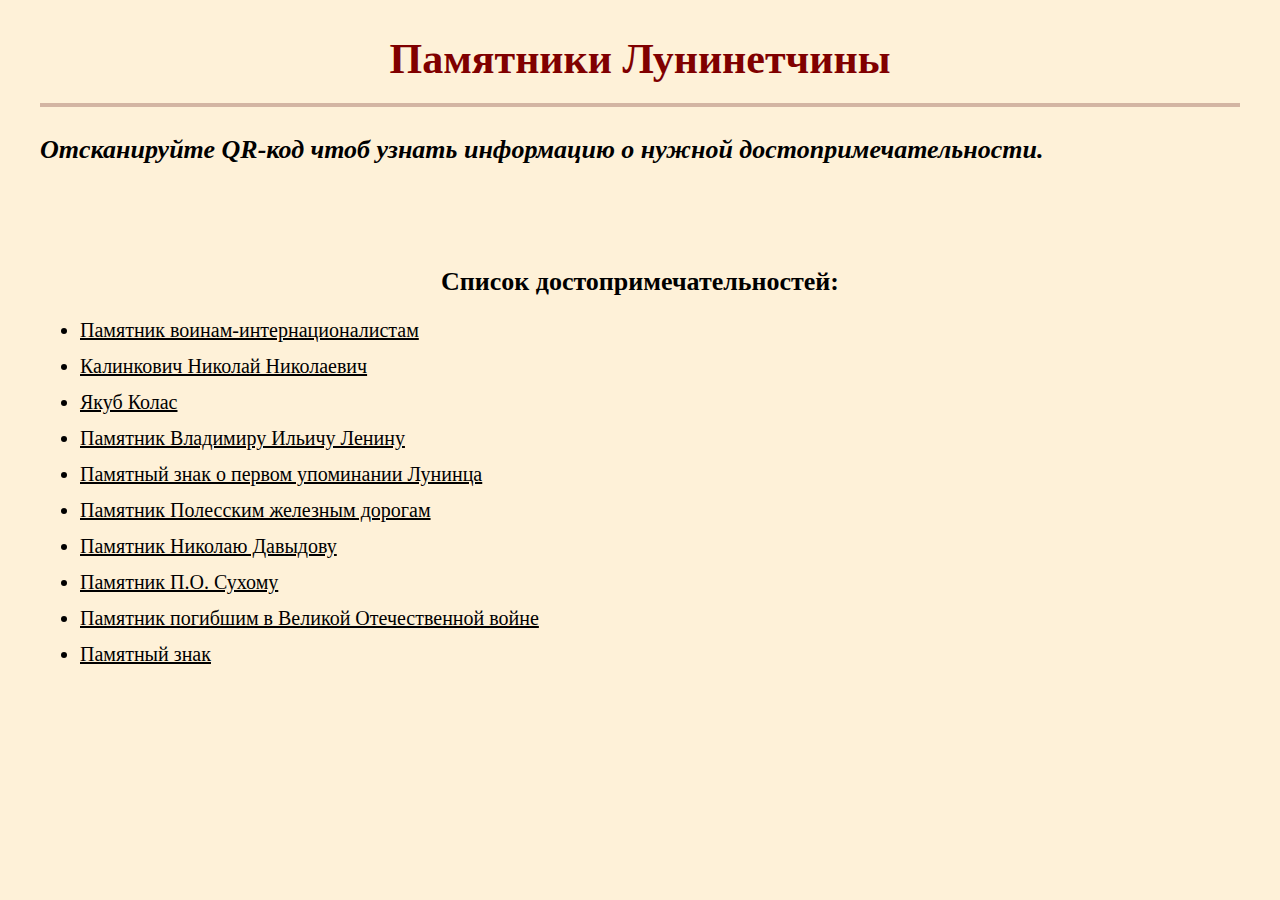
<file: index.html>
﻿<html lang="ru">

<head>
    <meta name="viewport" content="width=device-width, initial-scale=1"/>
    <title>Памятники Лунинетчины</title>
    <link rel="stylesheet" href="./style.css">
</head>

<body>
<div class="content">
    <h1>Памятники Лунинетчины</h1>
    <hr>
    <p class="main-text">
        <b><i>Отсканируйте QR-код чтоб узнать информацию о нужной достопримечательности.</i></b>
    </p>
    <div>
        <h2 style="margin-top: 100px">Список достопримеча&shy;тельностей:</h2>
        <ul>
            <li><a href="/afgan.html">Памятник воинам-интернационалистам</a></li>
            <li><a href="/kalinkovich.html">Калинкович Николай Николаевич</a></li>
            <li><a href="/kolos.html">Якуб Колас</a></li>
            <li><a href="/lenin.html">Памятник Владимиру Ильичу Ленину</a></li>
            <li><a href="/luninets.html">Памятный знак о первом упоминании Лунинца</a></li>
            <li><a href="/parovoz.html">Памятник Полесским железным дорогам</a></li>
            <li><a href="/samolot.html">Памятник Николаю Давыдову</a></li>
            <li><a href="/suhoj.html">Памятник П.О. Сухому</a></li>
            <li><a href="/vov.html">Памятник погибшим в Великой Отечественной войне</a></li>
            <li><a href="/znak.html">Памятный знак</a></li>
        </ul>
    </div>
</div>
</body>

</html>
</file>
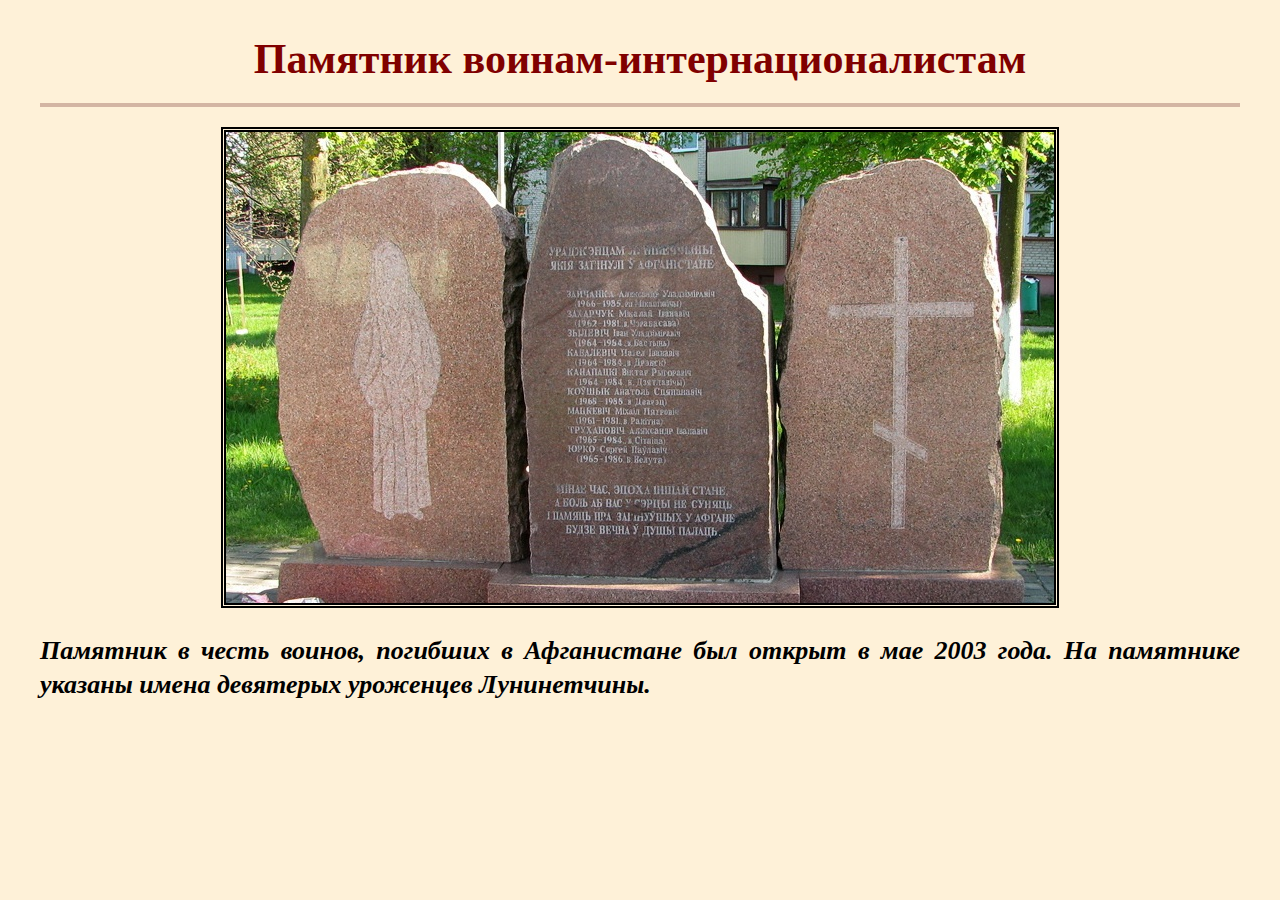
<file: afgan.html>
﻿<html lang="ru">

<head>
    <meta name="viewport" content="width=device-width, initial-scale=1"/>
    <title>Памятник воинам-интернационалистам | Памятники Лунинетчины</title>
    <link rel="stylesheet" href="./style.css">
</head>

<body>
<div class="content">
    <h1>Памятник воинам-интернационалистам</h1>
    <hr>
    <img src="./img/afgan.jpg">
    <p class="main-text"><b><i>
        Памятник в честь воинов, погибших в Афганистане был открыт в мае 2003 года.
        На памятнике указаны имена девятерых уроженцев Лунинетчины.
    </i></b></p>
</div>
</body>

</html>
</file>
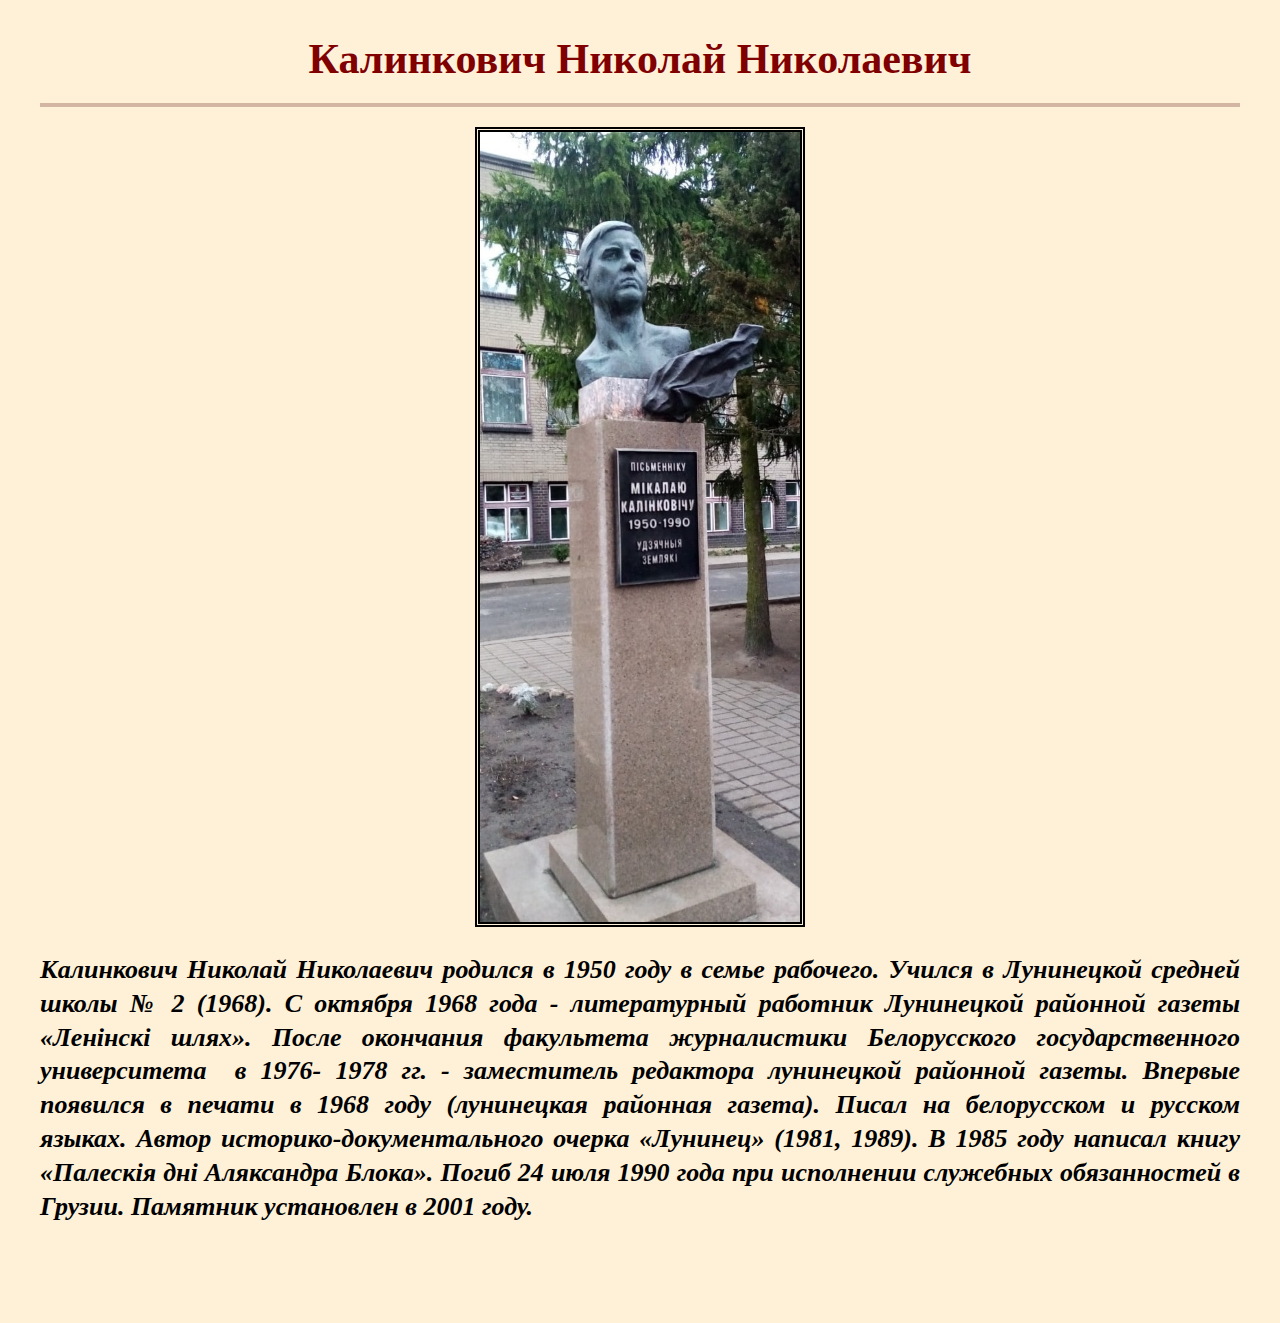
<file: kalinkovich.html>
﻿<html lang="ru">

<head>
    <meta name="viewport" content="width=device-width, initial-scale=1"/>
    <title>Калинкович | Памятники Лунинетчины</title>
    <link rel="stylesheet" href="./style.css">
</head>

<body>
<div class="content">
    <h1>Калинкович Николай Николаевич</h1>
    <hr>
    <img src="./img/kalinkovich.jpg">
    <p class="main-text"><b><i>
        Калинкович Николай Николаевич родился в 1950 году в семье рабочего. Учился в Лунинецкой
        средней школы № 2 (1968). С октября 1968 года - литературный работник
        Лунинецкой районной газеты «Ленінскі шлях». После окончания факультета
        журналистики Белорусского государственного университета  в 1976-
        1978 гг. - заместитель редактора лунинецкой районной газеты. Впервые появился в печати в 1968 году
        (лунинецкая районная газета). Писал на белорусском и русском языках. Автор историко-документального
        очерка «Лунинец» (1981, 1989). В 1985 году написал книгу «Палескія дні Аляксандра Блока». Погиб 24 июля 1990
        года при исполнении служебных обязанностей в Грузии.
        Памятник установлен в 2001 году.
    </i></b></p>
</div>
</body>

</html>
</file>
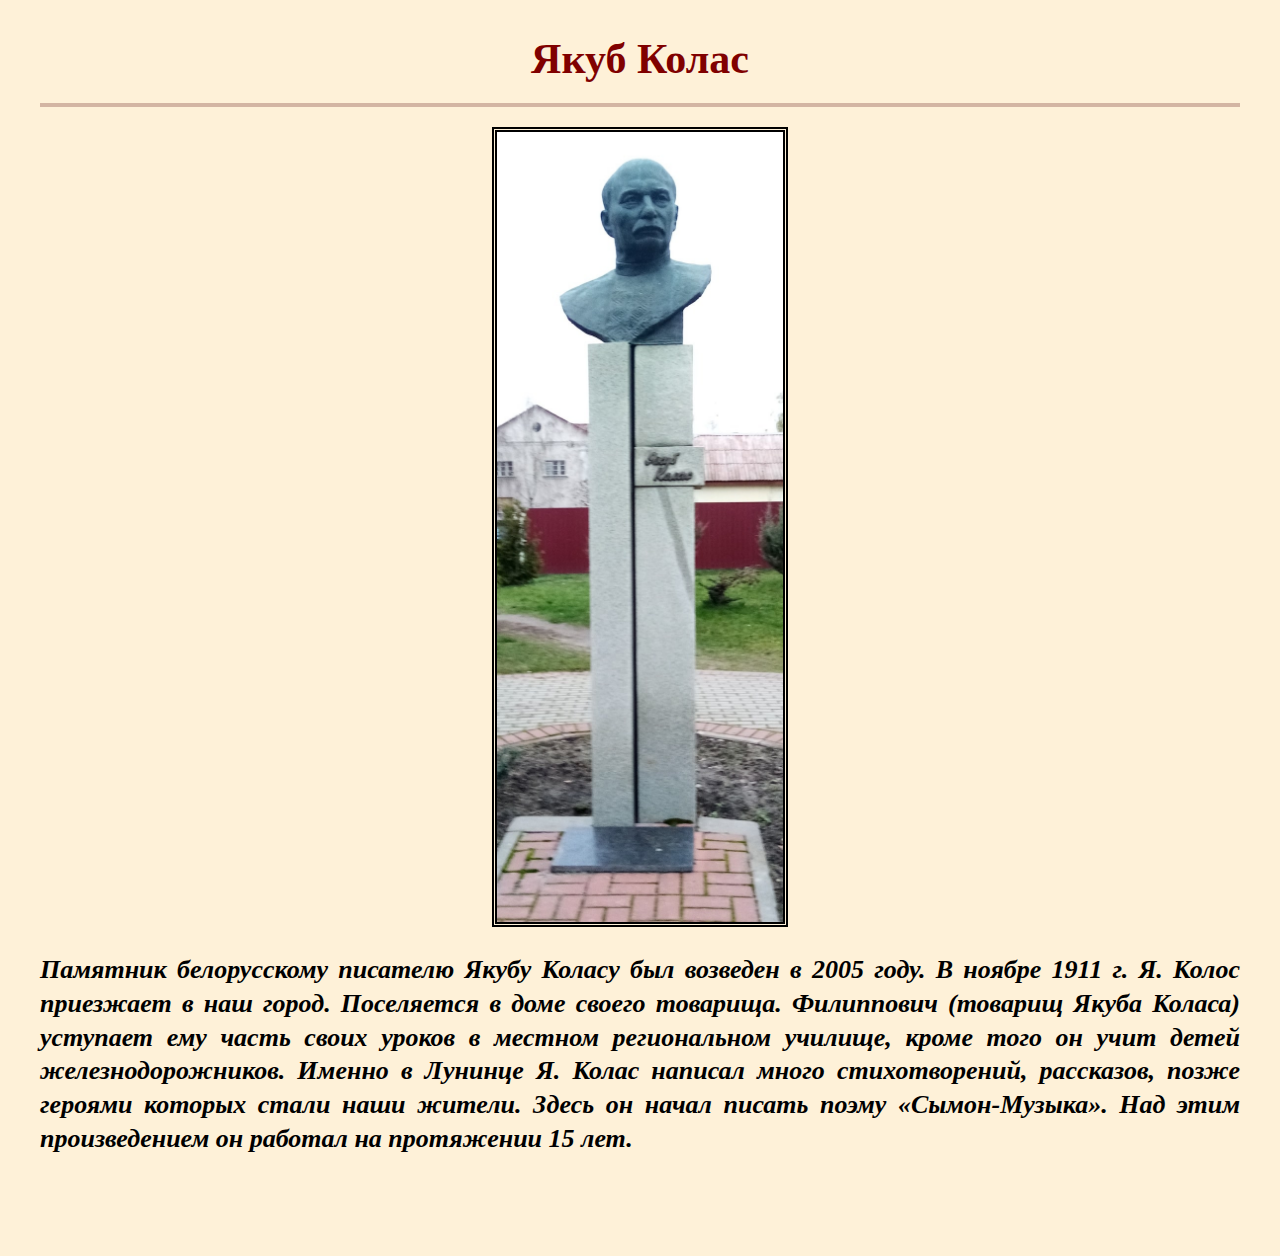
<file: kolos.html>
﻿<html lang="ru">

<head>
    <meta name="viewport" content="width=device-width, initial-scale=1"/>
    <title>Якуб Колас | Памятники Лунинетчины</title>
    <link rel="stylesheet" href="./style.css">
</head>

<body>
<div class="content">
    <h1>Якуб Колас</h1>
    <hr>
    <img src="./img/kolos.jpg">
    <p class="main-text"><b><i>
        Памятник белорусскому писателю Якубу Коласу был возведен в 2005 году.
        В ноябре 1911 г. Я. Колос приезжает в наш город. Поселяется в доме своего товарища.
        Филиппович (товарищ Якуба Коласа) уступает ему часть своих уроков в местном
        региональном училище, кроме того он учит детей железнодорожников.
        Именно в Лунинце Я. Колас написал много стихотворений, рассказов, позже героями
        которых стали наши жители. Здесь он начал писать поэму «Сымон-Музыка». Над этим
        произведением он работал на протяжении 15 лет.
    </i></b></p>
</div>
</body>

</html>
</file>
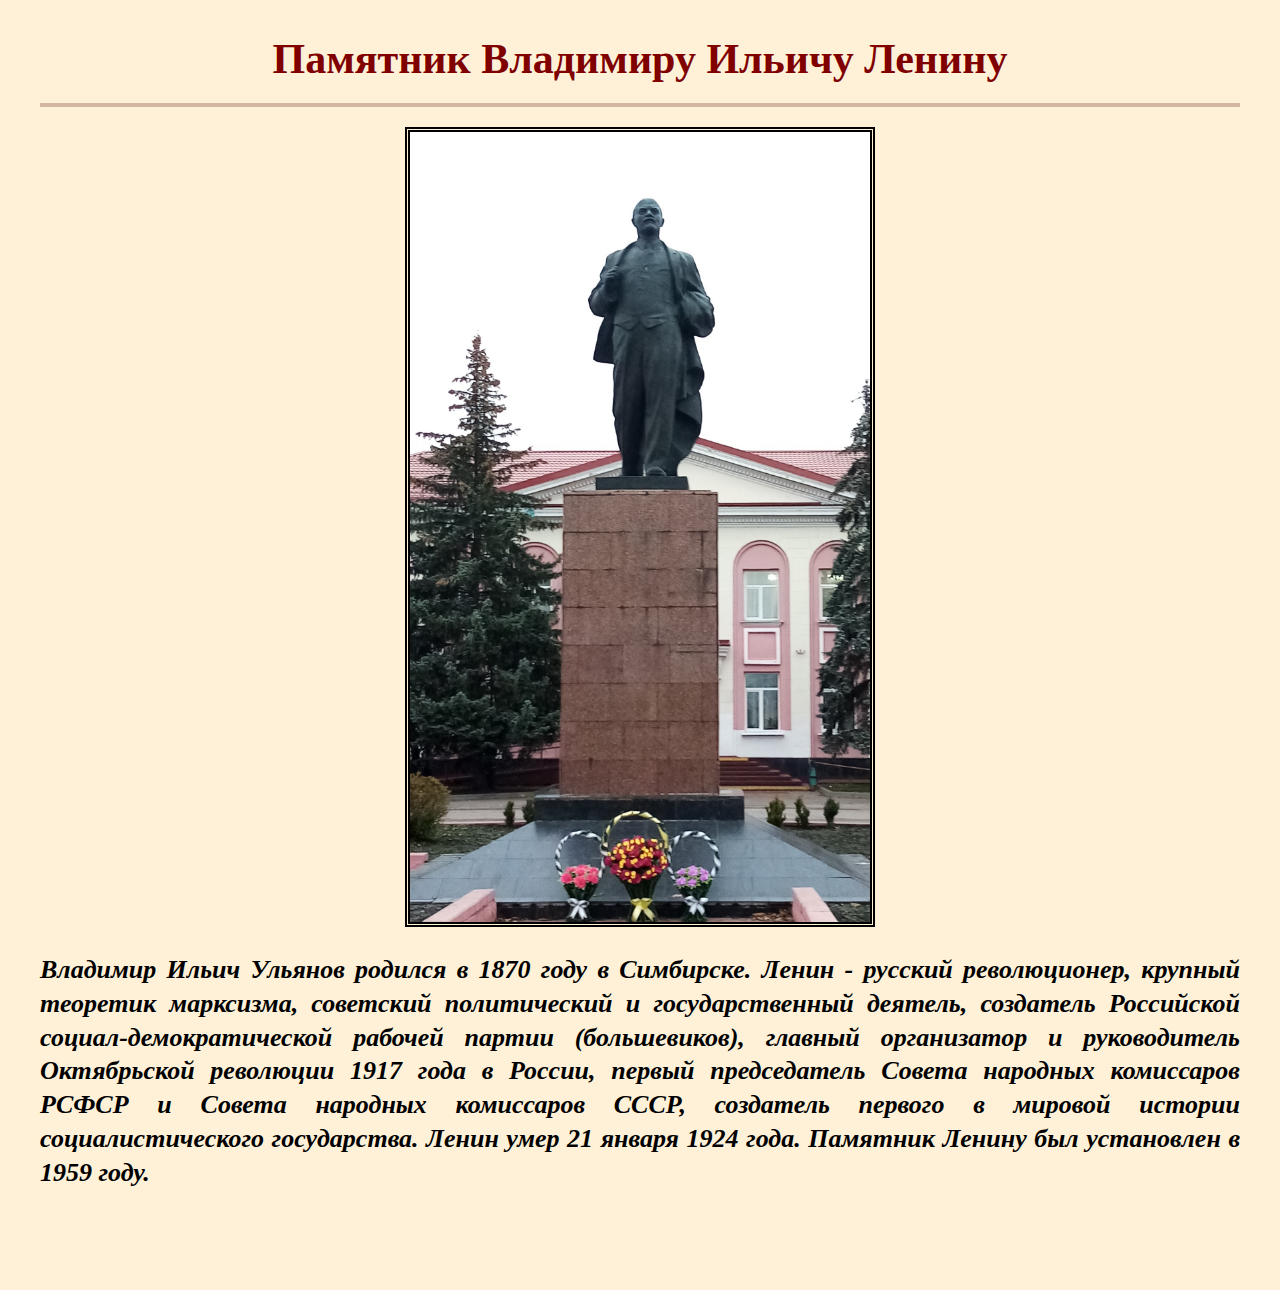
<file: lenin.html>
﻿<html lang="ru">

<head>
    <meta name="viewport" content="width=device-width, initial-scale=1"/>
    <title>Ленин | Памятники Лунинетчины</title>
    <link rel="stylesheet" href="./style.css">
</head>

<body>
<div class="content">
    <h1>Памятник Владимиру Ильичу Ленину</h1>
    <hr>
    <img src="./img/lenin.jpg">
    <p class="main-text"><b><i>
        Владимир Ильич Ульянов родился в 1870 году в Симбирске. Ленин - русский революционер, крупный теоретик
        марксизма, советский политический и государственный деятель, создатель Российской социал-демократической
        рабочей партии (большевиков), главный организатор и руководитель Октябрьской революции 1917 года в России,
        первый председатель Совета народных комиссаров РСФСР и Совета
        народных комиссаров СССР, создатель первого в мировой истории социалистического государства. Ленин умер 21
        января 1924 года. Памятник
        Ленину был установлен в 1959 году.
    </i></b></p>
</div>
</body>

</html>
</file>
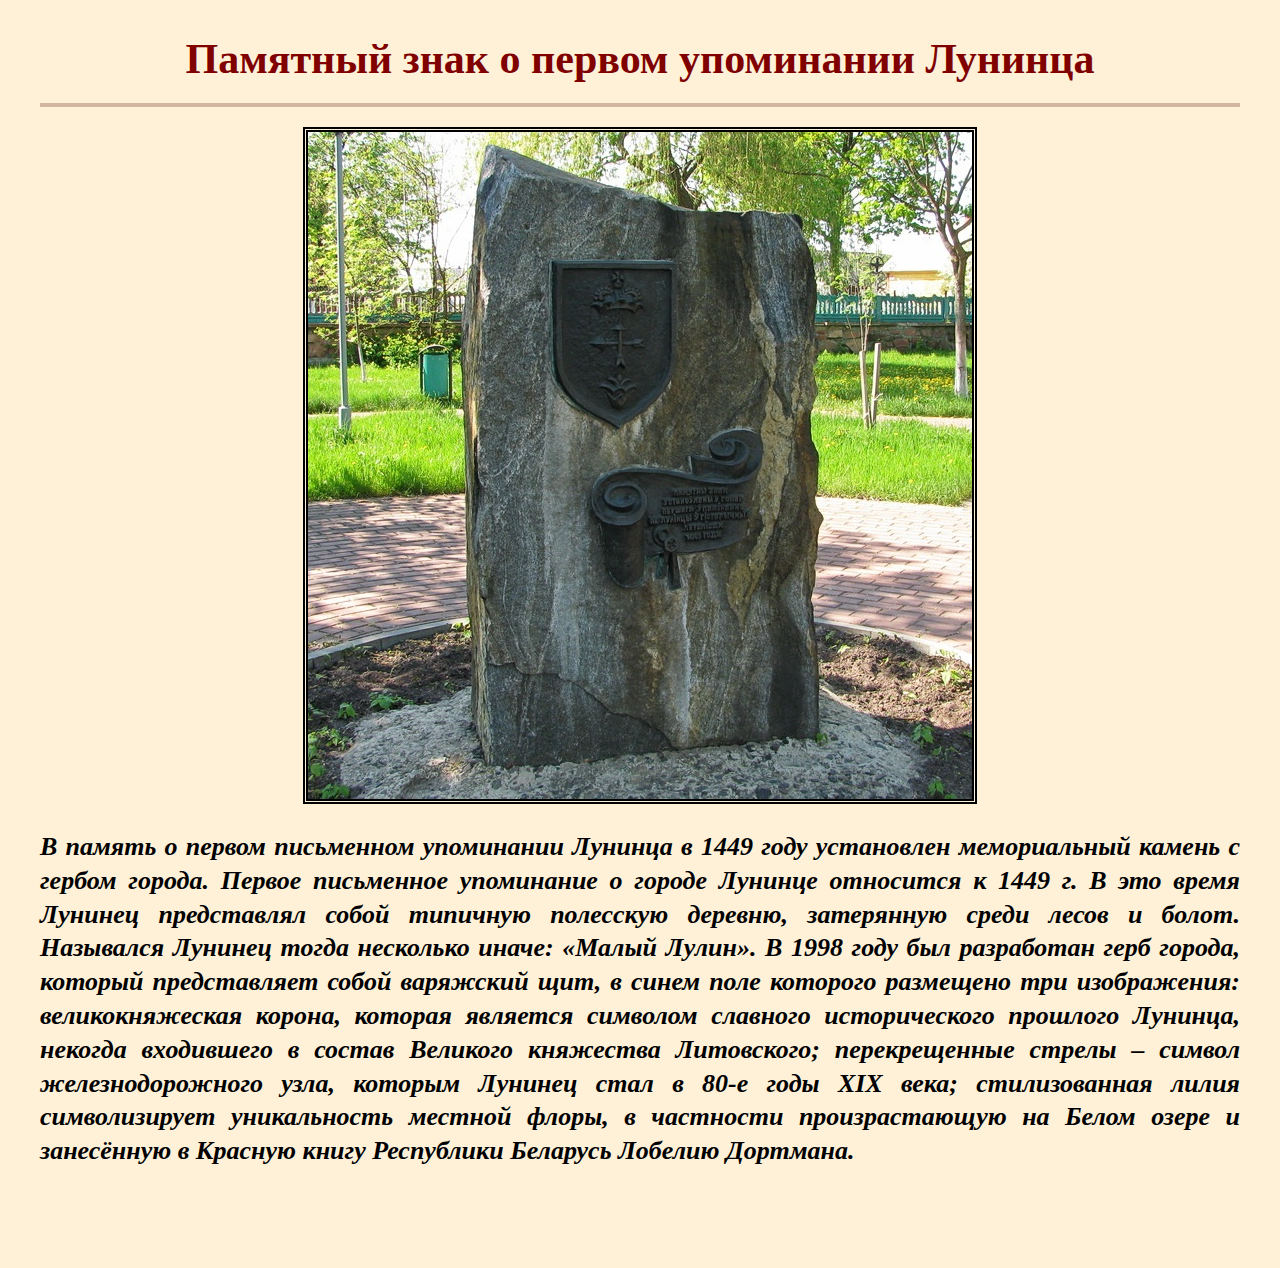
<file: luninets.html>
﻿<html lang="ru">

<head>
    <meta name="viewport" content="width=device-width, initial-scale=1"/>
    <title>Лунинец | Памятники Лунинетчины</title>
    <link rel="stylesheet" href="./style.css">
</head>

<body>
<div class="content">
    <h1>Памятный знак о первом упоминании Лунинца</h1>
    <hr>
    <img src="./img/luninets.jpg">
    <p class="main-text"><b><i>
        В память о первом письменном упоминании Лунинца в 1449 году установлен мемориальный камень с гербом города.
        Первое письменное упоминание о городе Лунинце относится к 1449 г. В это время Лунинец представлял собой
        типичную полесскую деревню, затерянную среди лесов и болот.
        Назывался Лунинец тогда несколько иначе: «Малый Лулин».
        В 1998 году был разработан герб города, который представляет собой варяжский щит, в синем поле которого
        размещено три изображения: великокняжеская корона, которая является символом славного исторического прошлого
        Лунинца, некогда входившего в состав Великого княжества Литовского; перекрещенные стрелы – символ
        железнодорожного узла, которым Лунинец стал в 80-е годы XIX века; стилизованная лилия символизирует
        уникальность местной флоры, в частности произрастающую на Белом озере и занесённую в Красную книгу Республики
        Беларусь Лобелию Дортмана.
    </i></b></p>
</div>
</body>

</html>
</file>
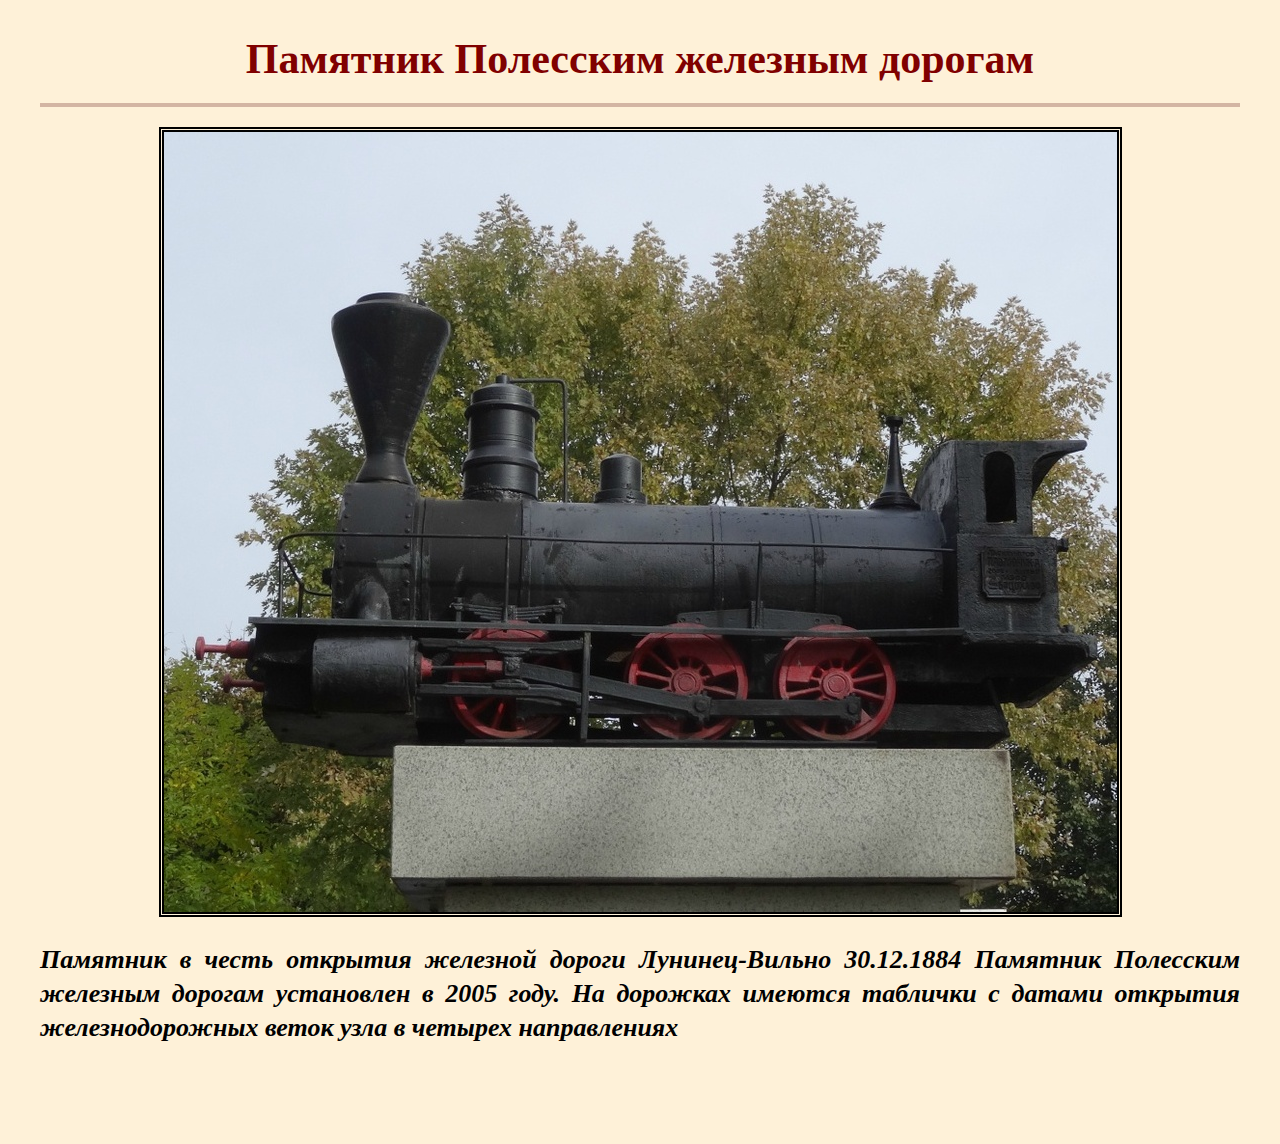
<file: parovoz.html>
﻿<html lang="ru">

<head>
    <meta name="viewport" content="width=device-width, initial-scale=1"/>
    <title>Памятник Полесским железным дорогам | Памятники Лунинетчины</title>
    <link rel="stylesheet" href="./style.css">
</head>

<body>
<div class="content">
    <h1>Памятник Полесским железным дорогам</h1>
    <hr>
    <img src="./img/parovoz.jpg">
    <p class="main-text"><b><i>
        Памятник в честь открытия железной дороги Лунинец-Вильно 30.12.1884
        Памятник Полесским железным дорогам установлен в 2005 году.
        На дорожках имеются таблички с датами открытия железнодорожных
        веток узла в четырех направлениях
    </i></b></p>
</div>
</body>

</html>
</file>
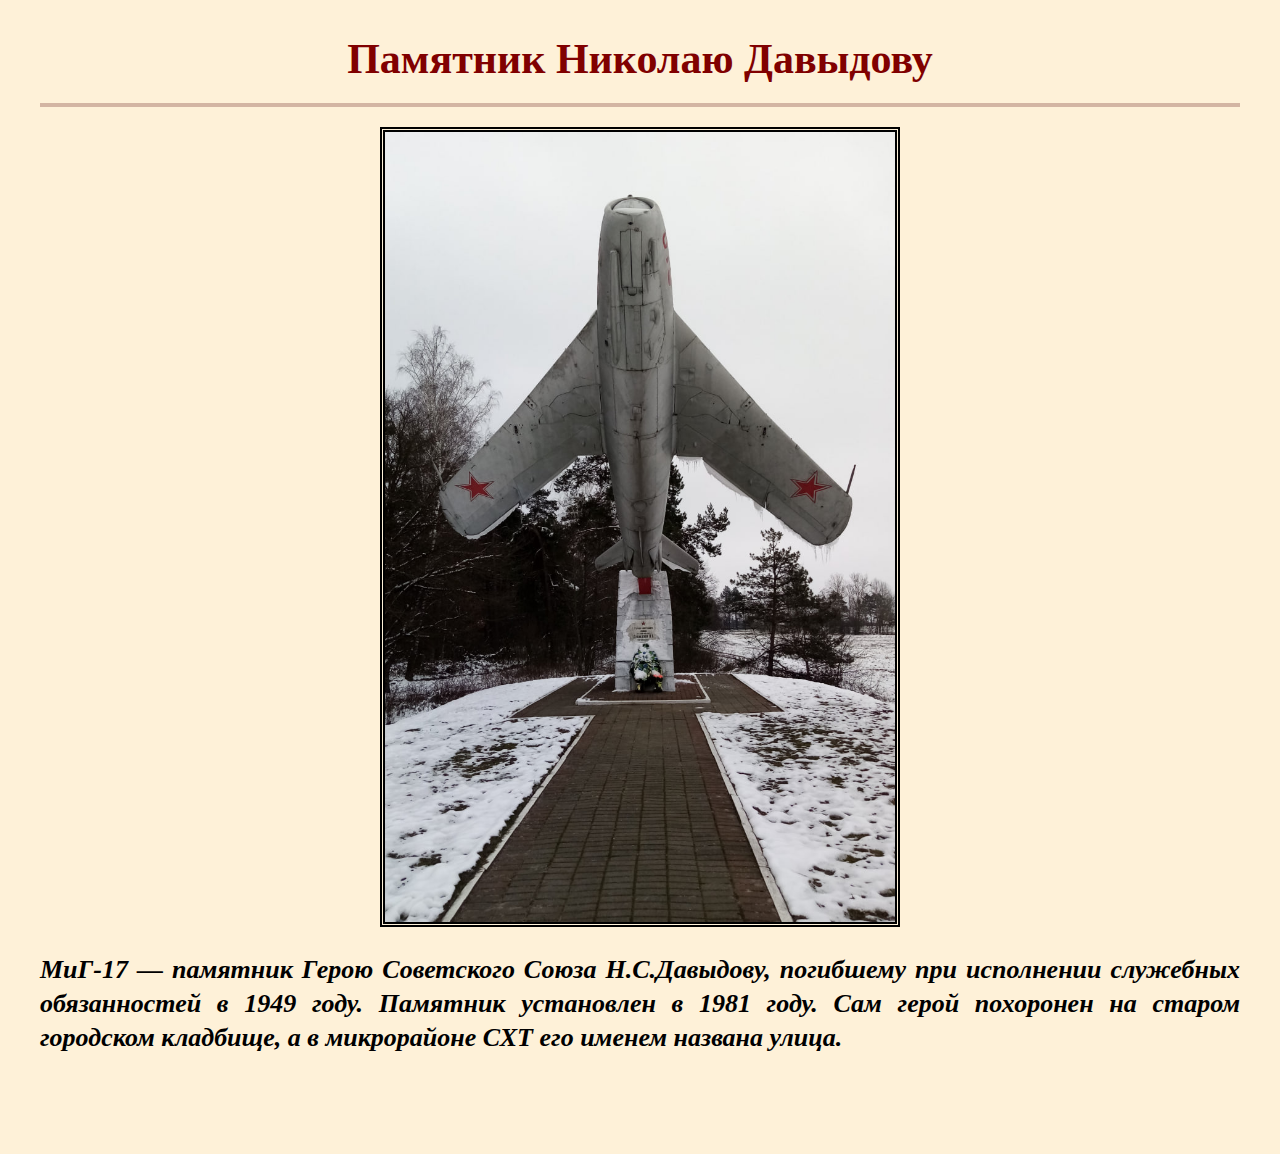
<file: samolot.html>
﻿<html lang="ru">

<head>
    <meta name="viewport" content="width=device-width, initial-scale=1"/>
    <title>Памятник Н.С.Давыдову | Памятники Лунинетчины</title>
    <link rel="stylesheet" href="./style.css">
</head>

<body>
<div class="content">
    <h1>Памятник Николаю Давыдову</h1>
    <hr>
    <img src="./img/samolot.jpg">
    <p class="main-text"><b><i>
        МиГ-17 — памятник Герою Советского Союза Н.С.Давыдову, погибшему при исполнении служебных обязанностей в 1949
        году.
        Памятник установлен в 1981 году. Сам герой похоронен на старом городском кладбище, а в микрорайоне СХТ его
        именем названа улица.
    </i></b></p>
</div>
</body>

</html>
</file>
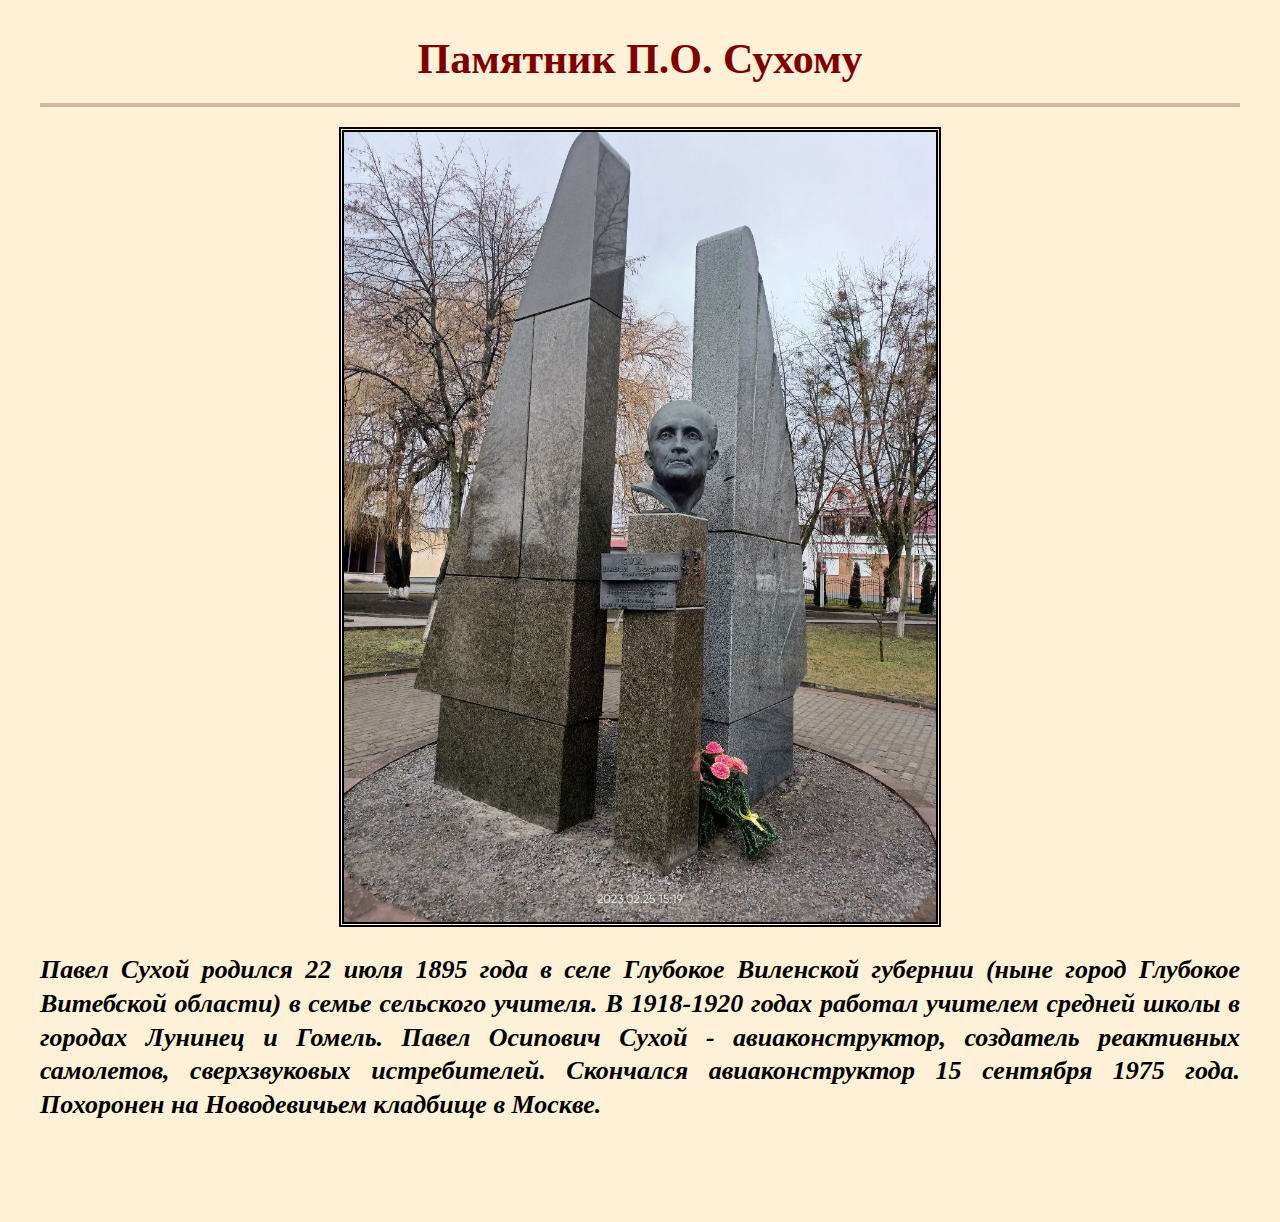
<file: suhoj.html>
﻿<html lang="ru">

<head>
    <meta name="viewport" content="width=device-width, initial-scale=1"/>
    <title>Павел Сухой | Памятники Лунинетчины</title>
    <link rel="stylesheet" href="./style.css">
</head>

<body>
<div class="content">
    <h1>Памятник П.О. Сухому</h1>
    <hr>
    <img src="./img/suhoj.jpg">
    <p class="main-text"><b><i>
        Павел Сухой родился 22 июля 1895 года в селе Глубокое Виленской губернии (ныне город Глубокое Витебской
        области)
        в семье сельского учителя. В 1918-1920 годах работал учителем средней школы
        в городах Лунинец и Гомель. Павел Осипович Сухой - авиаконструктор, создатель реактивных самолетов,
        сверхзвуковых истребителей.
        Скончался авиаконструктор 15 сентября 1975 года. Похоронен на Новодевичьем кладбище в Москве.
    </i></b></p>
</div>
</body>

</html>
</file>
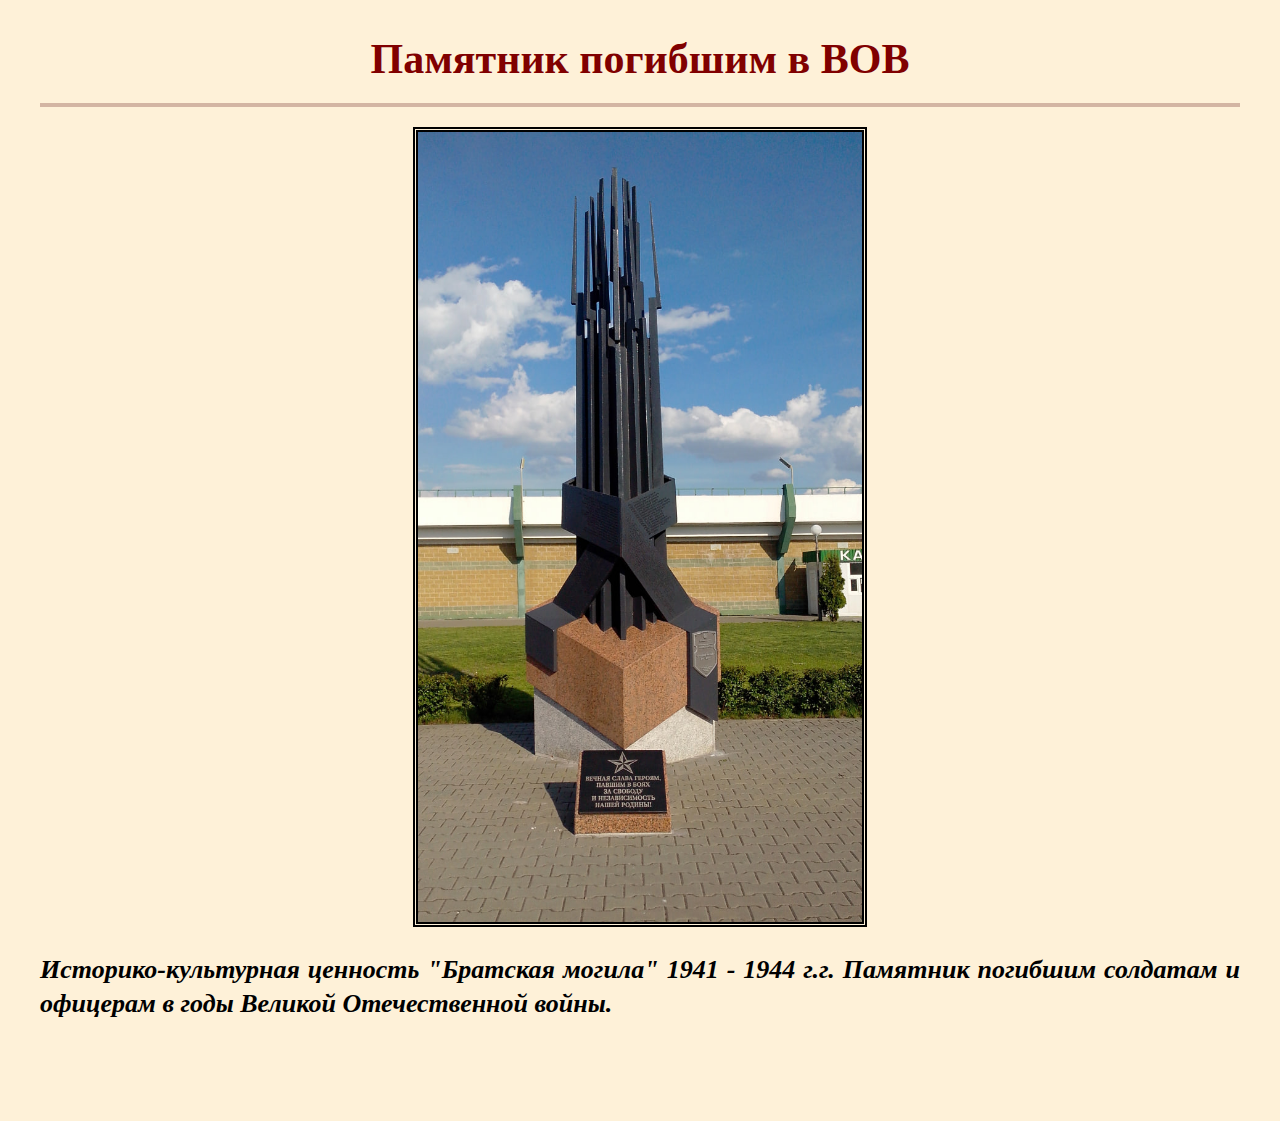
<file: vov.html>
﻿<html lang="ru">

<head>
    <meta name="viewport" content="width=device-width, initial-scale=1"/>
    <title>Памятник погибшим в Великой Отечественной войне | Памятники Лунинетчины</title>
    <link rel="stylesheet" href="./style.css">
</head>

<body>
<div class="content">
    <h1>Памятник погибшим в ВОВ</h1>
    <hr>
    <img src="./img/vov.jpg">
    <p class="main-text"><b><i>
        Историко-культурная ценность "Братская могила" 1941 - 1944 г.г.
        Памятник погибшим солдатам и офицерам в годы Великой Отечественной войны.
    </i></b></p>
</div>
</body>

</html>
</file>
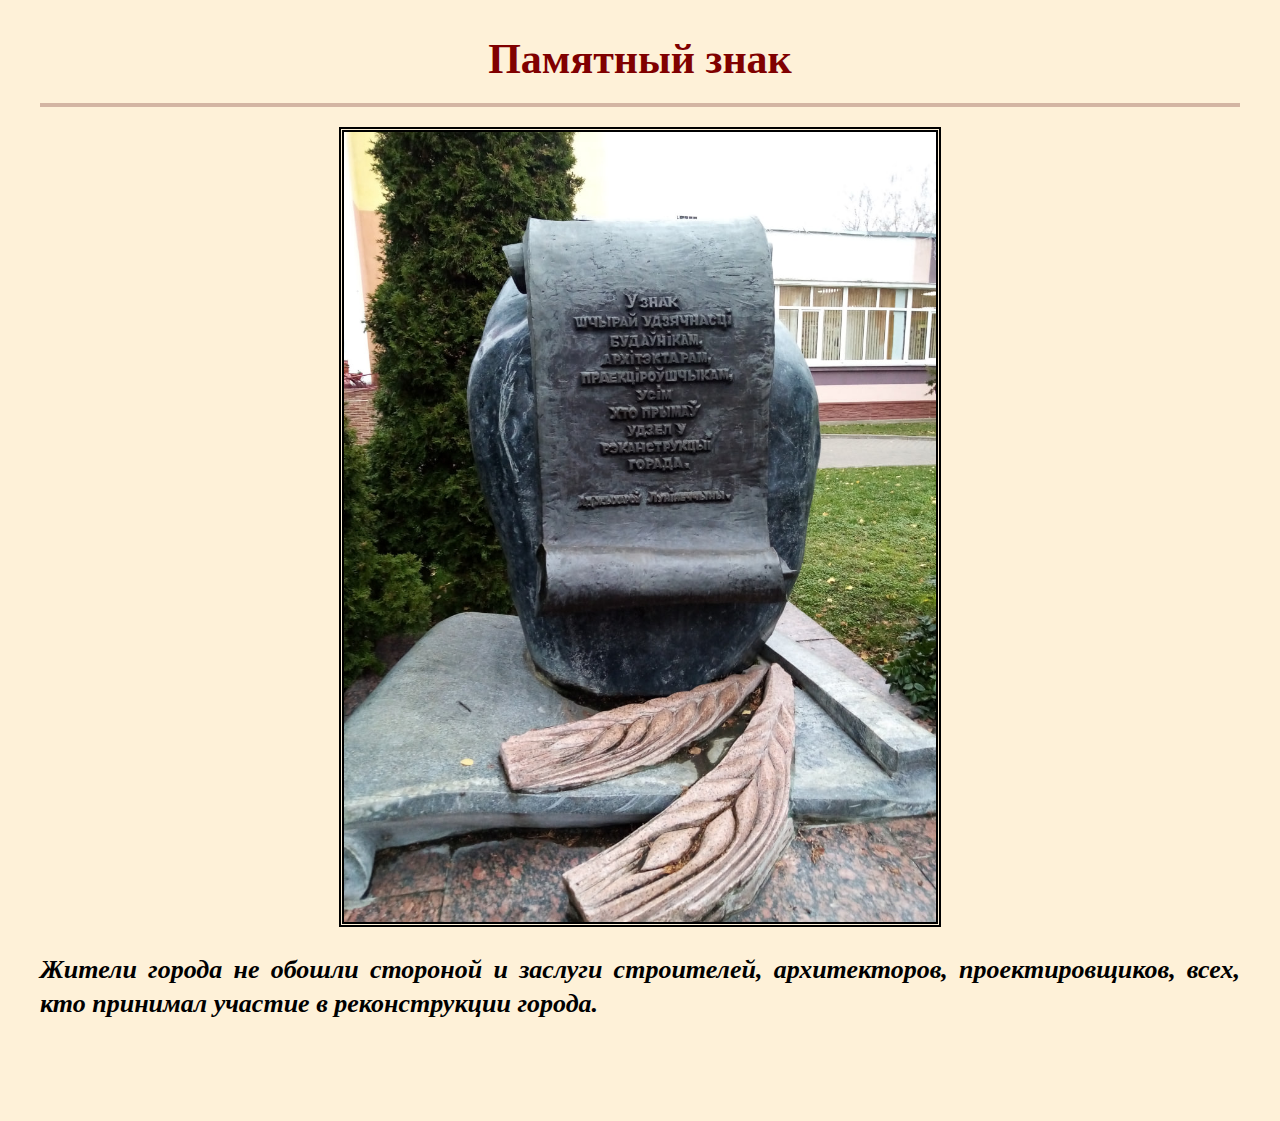
<file: znak.html>
﻿<html lang="ru">

<head>
    <meta name="viewport" content="width=device-width, initial-scale=1"/>
    <title>Памятный знак | Памятники Лунинетчины</title>
    <link rel="stylesheet" href="./style.css">
</head>

<body>
<div class="content">
    <h1>Памятный знак</h1>
    <hr>
    <img src="./img/znak.jpg">
    <p class="main-text"><b><i>
        Жители города не обошли стороной и заслуги строителей, архитекторов, проектировщиков, всех, кто принимал
        участие в реконструкции города.
    </i></b></p>
</div>
</body>

</html>
</file>
<file: style.css>
* {
    box-sizing: border-box;
}

body {
    background: #fef1d8;
    color: #000;
    margin: 0;
    padding: 15px 15px 100px;
}

.content {
    max-width: 1200px;
    margin: 0 auto;
}

h1 {
    font-size: 42px;
    text-align: center;
    color: maroon;
    margin: 20px 0;
}

h2 {
    font-size: 26px;
    text-align: center;
    margin: 15px 0;
}

hr {
    background: #d3b5a3;
    width: 100%;
    height: 4px;
    border: none;
    margin: 20px 0;
}

img {
    display: block;
    margin: 20px auto;
    width: auto;
    height: auto;
    max-width: 100%;
    max-height: 800px;
    border-style: double;
    border-width: thick;
    border-color: black;
}

.main-text {
    font-size: 26px;
    line-height: 1.3;
    text-align: justify;
}

ul {
    font-size: 20px;
    line-height: 1.3;
}

ul li {
    margin-bottom: 10px;
}

a {
    color: black;
}

a:hover {
    text-decoration: none;
}

@media all and (max-width: 767px) {
    h1 {
        font-size: 28px;
    }

    .main-text {
        font-size: 18px;
    }

    ul {
        font-size: 16px;
    }
}
</file>
